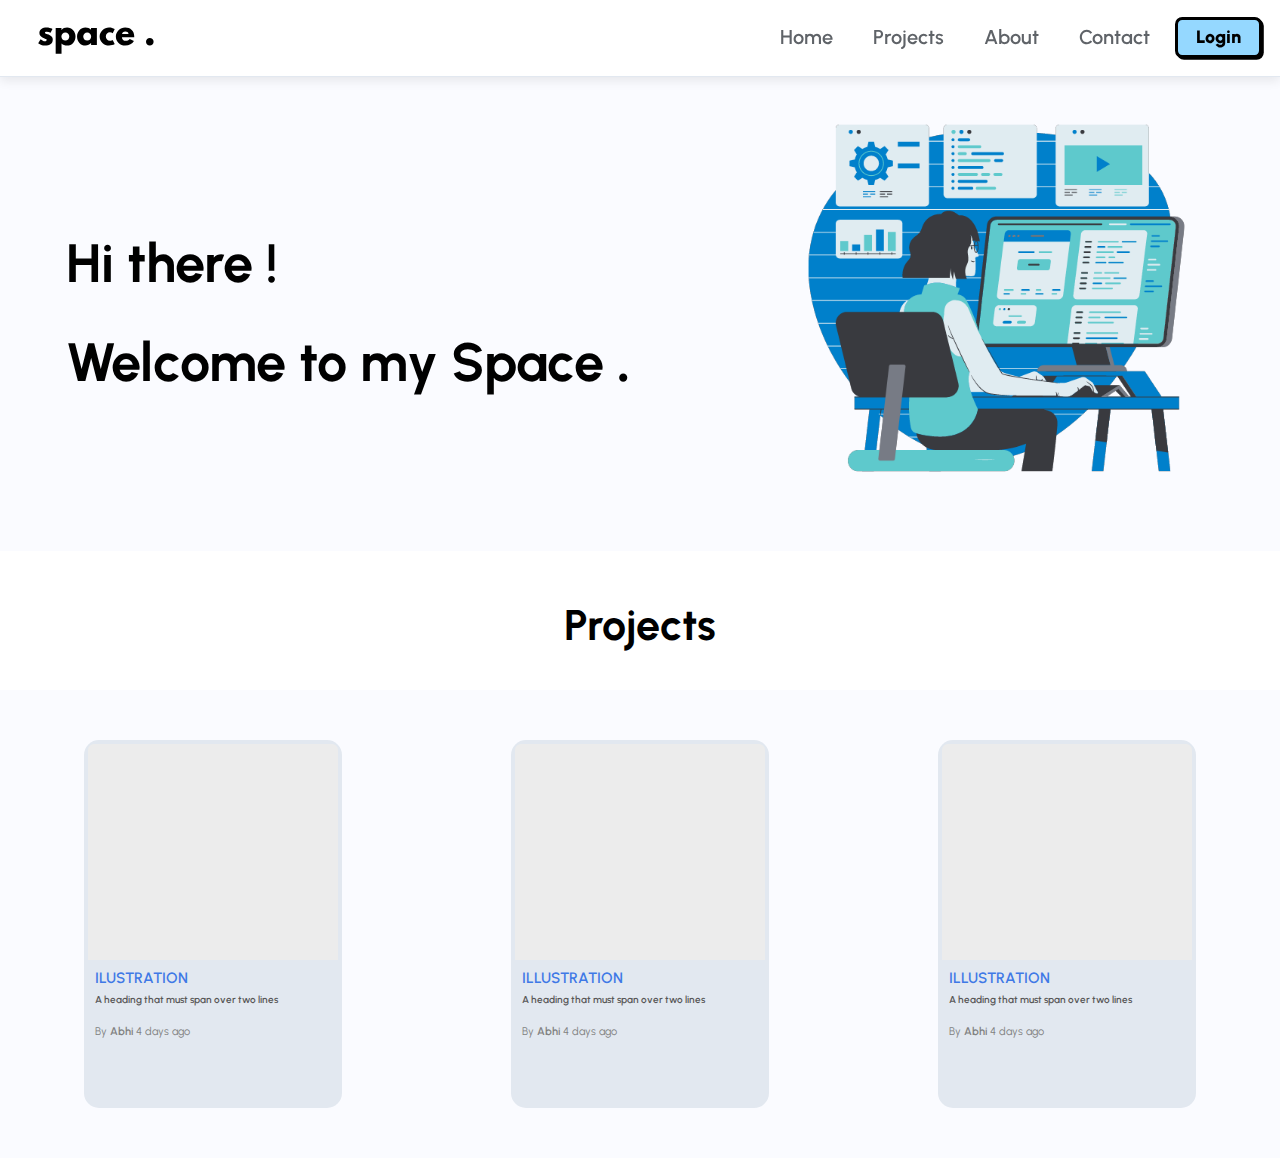
<file: index.html>
<!DOCTYPE html>
<html lang="en">
  <head>
    <meta charset="UTF-8" />
    <meta name="viewport" content="width=device-width, initial-scale=1.0" />
    <title>myspace</title>
    <link rel="stylesheet" href="css/normalize.css" />
    <link rel="preconnect" href="https://fonts.googleapis.com" />
    <link rel="preconnect" href="https://fonts.gstatic.com" crossorigin />
    <link
      href="https://fonts.googleapis.com/css2?family=Urbanist:wght@400;600&display=swap"
      rel="stylesheet"
    />
    <link
      rel="stylesheet"
      href="https://fonts.googleapis.com/css2?family=Material+Symbols+Outlined:opsz,wght,FILL,GRAD@20..48,100..700,0..1,-50..200"
    />
    <link rel="stylesheet" href="css/styles.css" />
  </head>
  <body>
    <!-- NAVBAR -->
    <section class="navbar">
      <a href="#"
        ><img class="logo" src="images/logo.svg" alt="myspacelogo"
      /></a>
      <ul class="nav-menu">
        <li class="nav-item"><a href="#" class="nav-link">Home</a></li>
        <li class="nav-item">
          <a href="#projects" class="nav-link">Projects</a>
        </li>
        <li class="nav-item"><a href="#" class="nav-link">About</a></li>
        <li class="nav-item"><a href="#" class="nav-link">Contact</a></li>
        <li>
          <a href="login.html"><button class="login-btn">Login</button></a>
        </li>
      </ul>

      <!-- HAMBURGER BUTTON -->
      <div class="hamburger">
        <span class="bar"></span>
        <span class="bar"></span>
        <span class="bar"></span>
      </div>
    </section>

    <!-- MAin HEADING -->
    <div class="container">
      <div class="hero">
        <h1>Hi there !</h1>
        <h1>Welcome to my Space <b>.</b></h1>
      </div>
      <img class="cover-img" src="images/cover.png" alt="cover image" />
    </div>

    <!-- BODY SECTION -->
    <h1 id="projects">Projects</h1>

    <div class="project">
      <!-- CARD -->
      <div class="card">
        <div class="card-image"></div>
        <div class="category">Ilustration</div>
        <div class="heading">
          A heading that must span over two lines
          <div class="author">By <span class="name">Abhi</span> 4 days ago</div>
        </div>
      </div>

      <div class="card">
        <div class="card-image"></div>
        <div class="category">Illustration</div>
        <div class="heading">
          A heading that must span over two lines
          <div class="author">By <span class="name">Abhi</span> 4 days ago</div>
        </div>
      </div>

      <div class="card">
        <div class="card-image"></div>
        <div class="category">Illustration</div>
        <div class="heading">
          A heading that must span over two lines
          <div class="author">By <span class="name">Abhi</span> 4 days ago</div>
        </div>
      </div>
    </div>
  </body>

  <script src="script.js"></script>
</html>
</file>
<file: css/styles.css>
* {
  font-family: "Urbanist", sans-serif;
}

html {
  /* 62.5% of 16px = 10px */
  /* 1.5rem = 15px */
  font-size: 62.5%;
  scroll-behavior: smooth;
}

h1 h2 p {
  margin: 0;
}

/* NAVBAR */

.navbar {
  position: sticky;
  top: 0;
  background-color: #fff;
  display: flex;
  flex-direction: row;
  justify-content: space-between;
  align-items: center;
  border-bottom: 1px solid #e2e8f0;
  /* margin: 0.8rem 0; */
  padding: 0.5rem 0;
  box-shadow: rgba(0, 0, 0, 0.08) 0px 4px 10px 0px;
  z-index: 3;
}

.nav-menu {
  display: flex;
  justify-content: space-between;
  align-items: center;
  list-style: none;
  margin: 0 1.8rem;
}

/* LOGO */
.logo {
  margin: 1rem;
  padding-left: 2rem;
  fill: none;
}

/* LIST ANCHORS */

.nav-link {
  font-weight: 600;
  font-size: 2rem;
}

.nav-link {
  text-decoration: none;
  color: #5f6368;
  padding: 1rem 2rem;
  border-radius: 50px;
}

.nav-link:hover {
  border: none;
  background-color: #e2e8f0;
  color: black;
}

/* BUTTON */

button {
  background: #95d8ff;
  font-family: inherit;
  padding: 0.4em 1em;
  font-weight: 900;
  font-size: 18px;
  border: 3px solid black;
  border-radius: 0.4em;
  box-shadow: 0.1em 0.1em;
  margin-left: 0.5rem;
}

button:hover {
  transform: translate(-0.05em, -0.05em);
  box-shadow: 0.15em 0.15em;
}

button:active {
  transform: translate(0.05em, 0.05em);
  box-shadow: 0.05em 0.05em;
}

.hamburger {
  display: none;
  margin-right: 2rem;
}

.bar {
  display: block;
  width: 25px;
  height: 3px;
  margin: 5px auto;
  -webkit-transition: all 0.3s ease-in-out;
  transition: all 0.3s ease-in-out;
  background-color: #101010;
}

/* media screen */

@media only screen and (max-width: 768px) {
  .nav-menu {
    position: absolute;
    left: -120%;
    bottom: -27rem;
    padding: 0;
    flex-direction: column;
    background-color: #fff;
    width: 100%;
    /* border-radius: 10px; */
    text-align: center;
    transition: 0.3s;
    box-shadow: 0 10px 27px rgba(0, 0, 0, 0.05);
    padding-bottom: 1.8rem;
  }

  .nav-menu.active {
    left: 0;
    bottom: -27rem;
    /* margin: 0 auto; */
    padding-bottom: 1.8rem;
    margin: 0;
  }

  .nav-item {
    margin: 1.5rem 0;
  }

  .hamburger {
    display: block;
    cursor: pointer;
  }

  .hamburger.active .bar:nth-child(2) {
    opacity: 0;
  }

  .hamburger.active .bar:nth-child(1) {
    transform: translateY(8px) rotate(45deg);
  }

  .hamburger.active .bar:nth-child(3) {
    transform: translateY(-8px) rotate(-45deg);
  }
}

/* END OF NAV BAR */

.container {
  margin: 0;
  display: grid;
  background-color: #fafbff;
  grid-template-columns: auto auto;
  place-items: center;
}

.hero {
  font-size: 2.7rem;
  margin: 0;
  /* padding: 0 5rem; */
}

.cover-img {
  width: 100%;
  max-width: 450px;
  height: auto;
}

@media screen and (max-width: 600px) {
  .hero > h1 {
    font-size: 3.8rem;
  }
}

@media screen and (max-width: 950px) {
  .container {
    grid-template-columns: auto;
    place-items: center;
  }

  .hero {
    font-size: 2rem;
    padding-top: 3rem;
  }

  .container > h2 {
    font-size: 1rem;
  }
  .cover-img {
    width: 100%;
    max-width: 450px;
    height: auto;
  }
}

@media screen and (max-width: 1200px) {
  .hero {
    margin-left: 2rem;
    font-size: 2.7rem;
  }
}

/* PROJECTS SECTION */

#projects {
  font-size: 6rem;
  margin-top: 5rem;
  margin-bottom: 4rem;
  text-align: center;
}

.project {
  display: grid;
  grid-template-columns: auto auto auto;
  place-items: center;
  background-color: #fafbff;
}

/* CARDS SECTION */

.card {
  margin: 5rem 0;
  width: 250px;
  height: 360px;
  background: #e2e8f0;
  padding: 0.4em;
  border-radius: 15px;
}

.card:hover {
  transform: scale(1.03);
  transition: ease-in-out 0.3s;
}

.card-image {
  background-color: rgb(236, 236, 236);
  width: 100%;
  height: 60%;
  border-radius: 6px 6px 0 0;
}

.card-image:hover {
  transform: scale(0.98);
  cursor: pointer;
}

.category {
  text-transform: uppercase;
  font-size: 1.5em;
  font-weight: 600;
  color: rgb(63, 121, 230);
  padding: 10px 7px 0;
}

.category:hover {
  cursor: pointer;
}

.heading {
  font-weight: 600;
  color: rgb(88, 87, 87);
  padding: 7px;
}

.heading:hover {
  cursor: pointer;
}

.author {
  color: gray;
  font-weight: 400;
  font-size: 11px;
  padding-top: 20px;
}

.name {
  font-weight: 600;
}

.name:hover {
  cursor: pointer;
}

@media screen and (max-width: 890px) {
  .project {
    display: grid;
    grid-template-columns: auto auto;
    place-items: center;
  }

  #projects {
    font-size: 4.5rem;
  }
}

@media screen and (max-width: 630px) {
  .project {
    display: grid;
    grid-template-columns: auto;
    place-items: center;
    /* grid-gap: 0px; */
  }
  .card {
    margin: 1.5rem;
  }
}

@media screen and (min-width: 1200px) {
  .project {
    display: grid;
    grid-template-columns: auto auto auto;
    place-items: center;
  }
  #projects {
    font-size: 4.3rem;
  }
}
</file>
